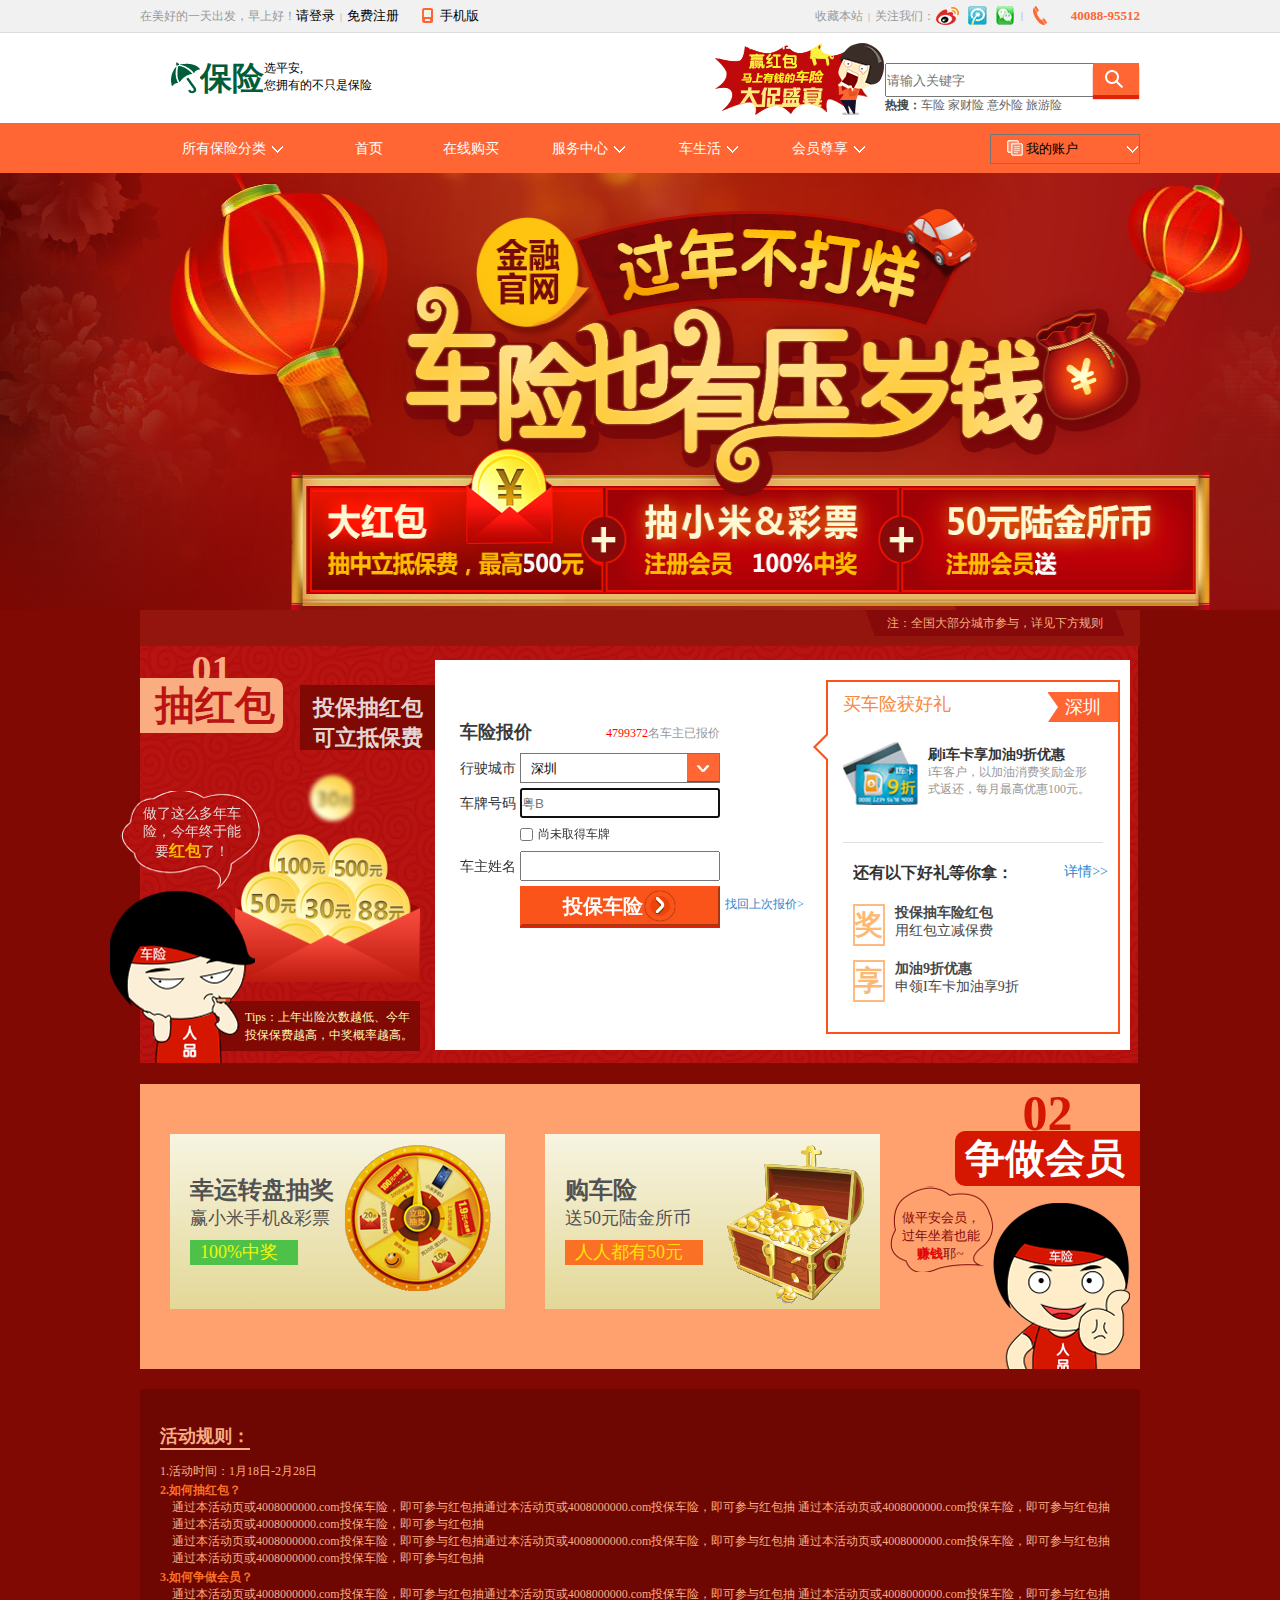
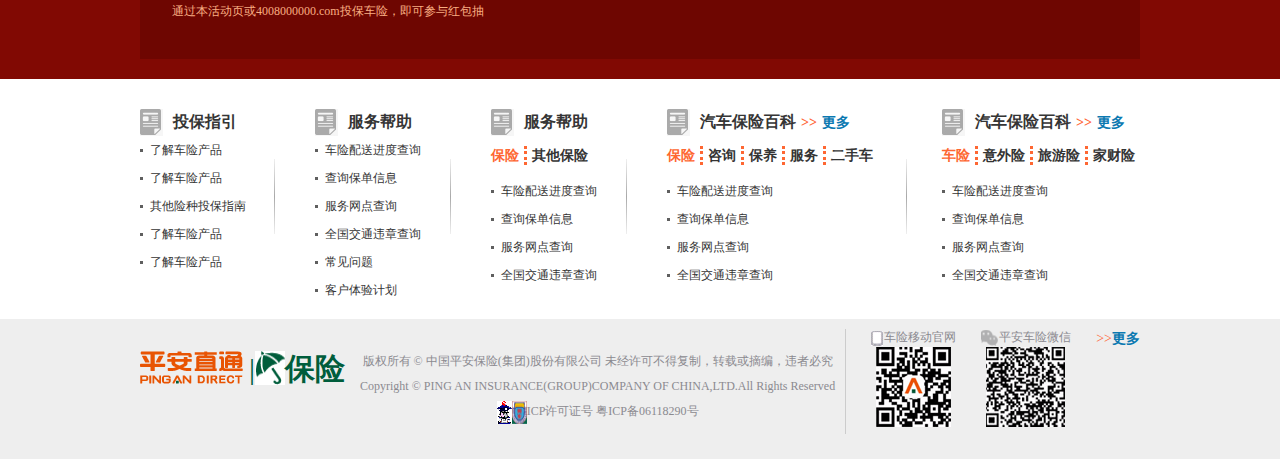
<file: index.html>
<!DOCTYPE html>
<html>
<head lang="en">
    <meta charset="UTF-8">
    <meta name="keywords" content="车险,保险,人生保险">
    <meta name="description" content="过年不打烊,车险也有压岁钱,赢红包,大促盛宴">
    <title>保险主页</title>
    <link rel="stylesheet" href="style/style.css">
</head>
<body>
<div class="wrap">
    <div class="top">
        <div class="header">
            <div class="header_top">
                <div class="header_left">
                    <p>在美好的一天出发，早上好！<a href="#"><span>请登录</span></a><b>|</b><a href="#"><span>免费注册</span></a>
                        <a href="#"><img src="images/phone.png" width="11" height="15"></a><strong><a href="#">手机版</a></strong>
                    </p>
                </div>
                <div class="header_right">
                    <p class="joinus"><a href="#">收藏本站</a><b>|</b><a href="#">关注我们：</a></p>
                        <a href="#"><img class="tweet" src="images/tweet.png" width="24" height="20"></a>
                        <a href="#"><img  class="blog" src="images/blog.png" width="20" height="20"></a>
                        <a href="#"><img class="wechat" src="images/wechat.png" width="19" height="20"></a>
                    <span>|</span><a href="#"><img class="tel" src="images/tel-phone.png" width="16" height="20"></a><strong>40088-95512</strong>
                </div>
            </div>
        </div>
        <div class="header_content">
            <div class="logo_left">
                <img src="images/logo.png" width="30" height="32">
                <h3>保险</h3>
                <div class="logo_left_test">
                       <span>选平安,<br>
                       您拥有的不只是保险
                       </span>
                </div>
            </div>
            <div class="logo_right">
            <img id="ban_logo" src="images/banner_logo.png" width="170" height="73">
            <form class="searchbox" action="#" method="post" enctype="multipart/form-data">
                <input type="text" id="test" name="test" placeholder="请输入关键字"><input type="button" id="search" name="search">
                <img src="images/search_logo.png" width="24" height="22">
                <p><span>热搜：</span><a href="#">车险</a> <a href="#">家财险</a> <a href="#">意外险</a> <a href="#">旅游险</a></p>
            </form>
            </div>
        </div>
        <div class="header_bottom">
            <div class="nav_all">
            <div class="nav">
                <ul class="nav_list">
                    <li class="nav_one"><a href="#">所有保险分类</a><img src="images/arrow.png" width="13" height="8">
                        <ul class="subMenu">
                        <li class="item"><a href="#">家财险</a></li>
                        <li class="item"><a href="#">商业险</a></li>
                        <li class="item"><a href="#">意外险</a></li>
                        <li class="item"><a href="#">旅游险</a></li>
                        <li class="item"><a href="#">车险</a></li>
                    </ul>
                    </li>
                    <li class="nav_two"><a href="#">首页</a></li>
                    <li class="nav_three"><a href="#">在线购买</a></li>
                    <li class="nav_four"><a href="#">服务中心<img src="images/arrow.png" width="13" height="8"></a>
                        <ul class="subMenu">
                            <li class="item"><a href="#">家财险</a></li>
                            <li class="item"><a href="#">商业险</a></li>
                            <li class="item"><a href="#">意外险</a></li>
                            <li class="item"><a href="#">旅游险</a></li>
                            <li class="item"><a href="#">车险</a></li>
                        </ul>
                    </li>
                    <li class="nav_five"><a href="#">车生活<img src="images/arrow.png" width="13" height="8"></a>
                        <ul class="subMenu">
                            <li class="item"><a href="#">家财险</a></li>
                            <li class="item"><a href="#">商业险</a></li>
                            <li class="item"><a href="#">意外险</a></li>
                            <li class="item"><a href="#">旅游险</a></li>
                            <li class="item"><a href="#">车险</a></li>
                        </ul>
                    </li>
                    <li class="nav_six"><a href="#">会员尊享<img src="images/arrow.png" width="13" height="8"></a>
                        <ul class="subMenu">
                            <li class="item"><a href="#">家财险</a></li>
                            <li class="item"><a href="#">商业险</a></li>
                            <li class="item"><a href="#">意外险</a></li>
                            <li class="item"><a href="#">旅游险</a></li>
                            <li class="item"><a href="#">车险</a></li>
                        </ul>
                    </li>
                </ul>
            </div>
            <div class="select">
                <form action="#" method="post" enctype="multipart/form-data">
                    <img src="images/book.png" width="20" height="22">
                    <select>
                        <option selected="selected">我的账户</option>
                        <option>我的账户</option>
                        <option>我的账户</option>
                        <option>我的账户</option>
                        <option>我的账户</option>
                    </select>
                </form>
            </div>
            </div>
        </div>
    </div>
    <div class="main">
        <div class="banner">
            <a href="#"><img src="images/banner.png" width="1500" height="437"></a>
        </div>
        <div class="msg_bg">
            <div class="msg">
                <span>注：全国大部分城市参与，详见下方规则</span>
            </div>
        </div>
        <div class="content">
            <div class="content_top">
            <div class="left_side">
                <div class="left_side_top">
                    <div class="side_top_title">
                        <a href="#"><h3>01</h3>
                        <p><span>抽红包</span></p></a>
                    </div>
                    <div class="side_top_msg">
                        <a href="#"><p>投保抽红包<br>可立抵保费</p></a>
                    </div>
                </div>
                <div class="left_side_bottom">
                    <div class="left_side_bg">
                    </div>
                    <div class="side_bottom_msg">
                        <p>做了这么多年车险，今年终于能要<span>红包</span>了！ </p>
                    </div>
                    <div class="gold_li">
                        <a href="#"><img src="images/gold_li.png" width="43" height="50"></a>
                    </div>
                    <div class="gold">
                        <a href="#"><img src="images/gold.png" width="190" height="148"></a>
                    </div>
                    <div class="people_bg">
                    </div>
                    <div class="side_bottom_guide">
                        <p>Tips：上年出险次数越低、今年投保保费越高，中奖概率越高。 </p>
                    </div>
                </div>
            </div>
            <div class="content_side">
            <div class="mid_side">
                <div class="mid_side_form">
                    <h3>车险报价</h3>
                    <p><span>4799372</span>名车主已报价</p>
               <br>
                <form class="form" action="#" method="post" enctype="multipart/form-data">
                    行驶城市<select>
                    <option>北京</option>
                    <option>广州</option>
                    <option selected="selected">深圳</option>
                    <option>上海</option>
                    </select><br>
                    车牌号码<input type="text" id="text2" name="text2" required autofocus placeholder="粤B"><br>
                    <input type="checkbox" id="button" name="button" ><label for="button"><strong>尚未取得车牌</strong><br></label>
                    车主姓名<input type="text" id="text1" name="text1"><br>
                    <input type="submit" id="button1" name="button1" value="投保车险       ">
                    <div class="form_btn">
                        <a href="#"><img src="images/btn.png"></a>
                    </div>
                    <a href="#" class="form_link">找回上次报价></a>
                </form>
                </div>
            </div>
                <div class="right_side">
                    <div class="right_side_top">
                        <p>买车险获好礼</p>
                        <span>深圳</span>
                    </div>
                    <div class="right_side_guide">
                        <a href="#"><img src="images/card.png" width="75" height="63"></a>
                        <div class="side_guide_item">
                        <h3><a href="#">刷i车卡享加油9折优惠</a></h3>
                        <p>i车客户，以加油消费奖励金形式返还，每月最高优惠100元。</p>
                        </div>
                    </div>
                    <div class="right_side_con">
                    <div class="right_side_msg">
                        <p>还有以下好礼等你拿：</p>
                        <span><a href="#">详情>></a></span>
                    </div>
                    <div class="side_item_one">
                        <a href="#"><p><span>奖投保抽车险红包</span><br>用红包立减保费</p> </a>
                    </div>
                    <div class="side_item_two">
                    <a href="#"><p><span>享加油9折优惠</span><br>申领I车卡加油享9折</p></a>
                    </div>
                    </div>
                </div>
            </div>
        </div>
            <div class="content_bottom">
                <div class="service">
                    <div class="turntable_all">
                        <div class="turntable_text">
                        <h3><a href="#">幸运转盘抽奖</a></h3>
                        <p><a href="#">赢小米手机&彩票</a></p>
                        <span><a href="#">100%中奖</a></span>
                        </div>
                        <div class="turntable">
                            <a href="#"><img src="images/turntable.png" width="150" height="150"></a>
                        </div>
                    </div>
                    <div class="gold_box">
                        <div class="gold_box_text">
                            <h3><a href="#">购车险</a></h3>
                            <p><a href="#">送50元陆金所币</a></p>
                            <span><a href="#">人人都有50元</a></span>
                        </div>
                        <div class="gold_box_img">
                            <a href="#"><img src="images/gold_box.png" width="138" height="160"></a>
                        </div>
                    </div>
                </div>
                <div class="outside">
                    <div class="outside_title">
                        <h3><a href="#">02</a></h3>
                        <p><a href="#">争做会员</a></p>
                    </div>
                    <div class="outside_content">
                        <div class="outside_bg"></div>
                        <div class="outside_msg">
                            <p>做平安会员，过年坐着也能<span>赚钱</span>耶~</p>
                        </div>
                        <div class="outside_img">
                            <a href="#"><img src="images/people_bg1.png" width="138" height="168"/></a>
                        </div>
                    </div>
                </div>
            </div>
            <div class="content_footer">
                <div class="content_footer_list">
                    <h3>活动规则：</h3>
                    <p class="activity_time">1.活动时间：1月18日-2月28日</p>
                    <strong>2.如何抽红包？</strong>
                    <p class="list_sub">通过本活动页或4008000000.com投保车险，即可参与红包抽通过本活动页或4008000000.com投保车险，即可参与红包抽
                        通过本活动页或4008000000.com投保车险，即可参与红包抽通过本活动页或4008000000.com投保车险，即可参与红包抽</p>
                    <p class="list_sub">通过本活动页或4008000000.com投保车险，即可参与红包抽通过本活动页或4008000000.com投保车险，即可参与红包抽
                        通过本活动页或4008000000.com投保车险，即可参与红包抽通过本活动页或4008000000.com投保车险，即可参与红包抽</p>
                    <strong>3.如何争做会员？</strong>
                    <p class="list_sub">通过本活动页或4008000000.com投保车险，即可参与红包抽通过本活动页或4008000000.com投保车险，即可参与红包抽
                        通过本活动页或4008000000.com投保车险，即可参与红包抽通过本活动页或4008000000.com投保车险，即可参与红包抽</p>
                </div>
            </div>
        </div>
    </div>
    <div class="footer">
        <div class="footer_content">
            <div class="footer_list">
                <h3><img src="images/text_logo.png" width="23" height="27"><a href="#">投保指引</a></h3>
                <ul class="footer_guide">
                    <li><a href="#">了解车险产品</a></li>
                    <li><a href="#">了解车险产品</a></li>
                    <li><a href="#">其他险种投保指南</a></li>
                    <li><a href="#">了解车险产品</a></li>
                    <li><a href="#">了解车险产品</a></li>
               </ul>
            </div>
            <div class="footer_list_one">
                <h3><img src="images/text_logo.png" width="23" height="27"><a href="#">服务帮助</a></h3>
                <ul class="footer_guide">
                    <li><a href="#">车险配送进度查询</a></li>
                    <li><a href="#">查询保单信息</a></li>
                    <li><a href="#">服务网点查询</a></li>
                    <li><a href="#">全国交通违章查询</a></li>
                    <li><a href="#">常见问题</a></li>
                    <li><a href="#">客户体验计划</a></li>
                </ul>
            </div>
            <div class="footer_list_one">
                <h3><img src="images/text_logo.png" width="23" height="27"><a href="#">服务帮助</a></h3>
                <ul class="footer_list_guide">
                    <li class="list_guide_item"><a href="#">保险</a></li>
                    <li class="list_guide_item_one"><a href="#">其他保险</a></li>
                </ul>
                <ul class="footer_guide">
                    <li><a href="#">车险配送进度查询</a></li>
                    <li><a href="#">查询保单信息</a></li>
                    <li><a href="#">服务网点查询</a></li>
                    <li><a href="#">全国交通违章查询</a></li>

                </ul>
            </div>
            <div class="footer_list_two">
                <h3><img src="images/text_logo.png" width="23" height="27"><a href="#">汽车保险百科</a><span>>></span><strong><a href="#">更多</a></strong></h3>
                <ul class="footer_list_guide">
                    <li class="list_guide_item"><a href="#">保险</a></li>
                    <li class="list_guide_item_one"><a href="#">咨询</a></li>
                    <li class="list_guide_item_one"><a href="#">保养</a></li>
                    <li class="list_guide_item_one"><a href="#">服务</a></li>
                    <li class="list_guide_item_one"><a href="#">二手车</a></li>
                </ul>
                <ul class="footer_guide">
                    <li><a href="#">车险配送进度查询</a></li>
                    <li><a href="#">查询保单信息</a></li>
                    <li><a href="#">服务网点查询</a></li>
                    <li><a href="#">全国交通违章查询</a></li>
                </ul>
            </div>
            <div class="footer_list_three">
                <h3><img src="images/text_logo.png" width="23" height="27"><a href="#">汽车保险百科</a><span>>></span><strong><a href="#">更多</a></strong></h3>
                <ul class="footer_list_guide">
                    <li class="list_guide_item"><a href="#">车险</a></li>
                    <li class="list_guide_item_one"><a href="#">意外险</a></li>
                    <li class="list_guide_item_one"><a href="#">旅游险</a></li>
                    <li class="list_guide_item_one"><a href="#">家财险</a></li>
                </ul>
                <ul class="footer_guide">
                    <li><a href="#">车险配送进度查询</a></li>
                    <li><a href="#">查询保单信息</a></li>
                    <li><a href="#">服务网点查询</a></li>
                    <li><a href="#">全国交通违章查询</a></li>
                </ul>
            </div>
        </div>
    </div>
    <div class="footer_one">
        <div class="footer_bottom">
            <div class="footer_bottom_tittle">
                <a href="#"><img src="images/pa_logo.png" width="105" height="34"></a>
                <span>|</span><a href="#"><img src="images/logo.png" width="30" height="34"></a><a href="#">保险</a>
            </div>
            <div class="copyright">
                <p>版权所有 © 中国平安保险(集团)股份有限公司 未经许可不得复制，转载或摘编，违者必究</p>
                <p>Copyright © PING AN INSURANCE(GROUP)COMPANY OF CHINA,LTD.All Rights Reserved</p>
                <p><img src="images/copyright_logo.png"><img src="images/copyright_logo1.png" width="15" height="25">ICP许可证号 粤ICP备06118290号</p>
            </div>
            <div class="code">
                <ul class="website">
                    <li class="website_one"><img src="images/website.png" width="13" height="17"><a href="#">车险移动官网</a></li>
                    <li class="website_two"><img src="images/website_code.png" width="76" height="81"></li>
                </ul>
                <ul class="website">
                    <li class="website_one"><img src="images/weChat1.png" width="18" height="17">平安车险微信</li>
                    <li class="website_two"><img src="images/weChat_code.png" width="81" height="81"></li>
                </ul>
            </div>
            <p class="footer_msg"><span>>></span><strong><a href="#">更多</a></strong></p>
        </div>
    </div>
</div>
</body>
</html>
</file>
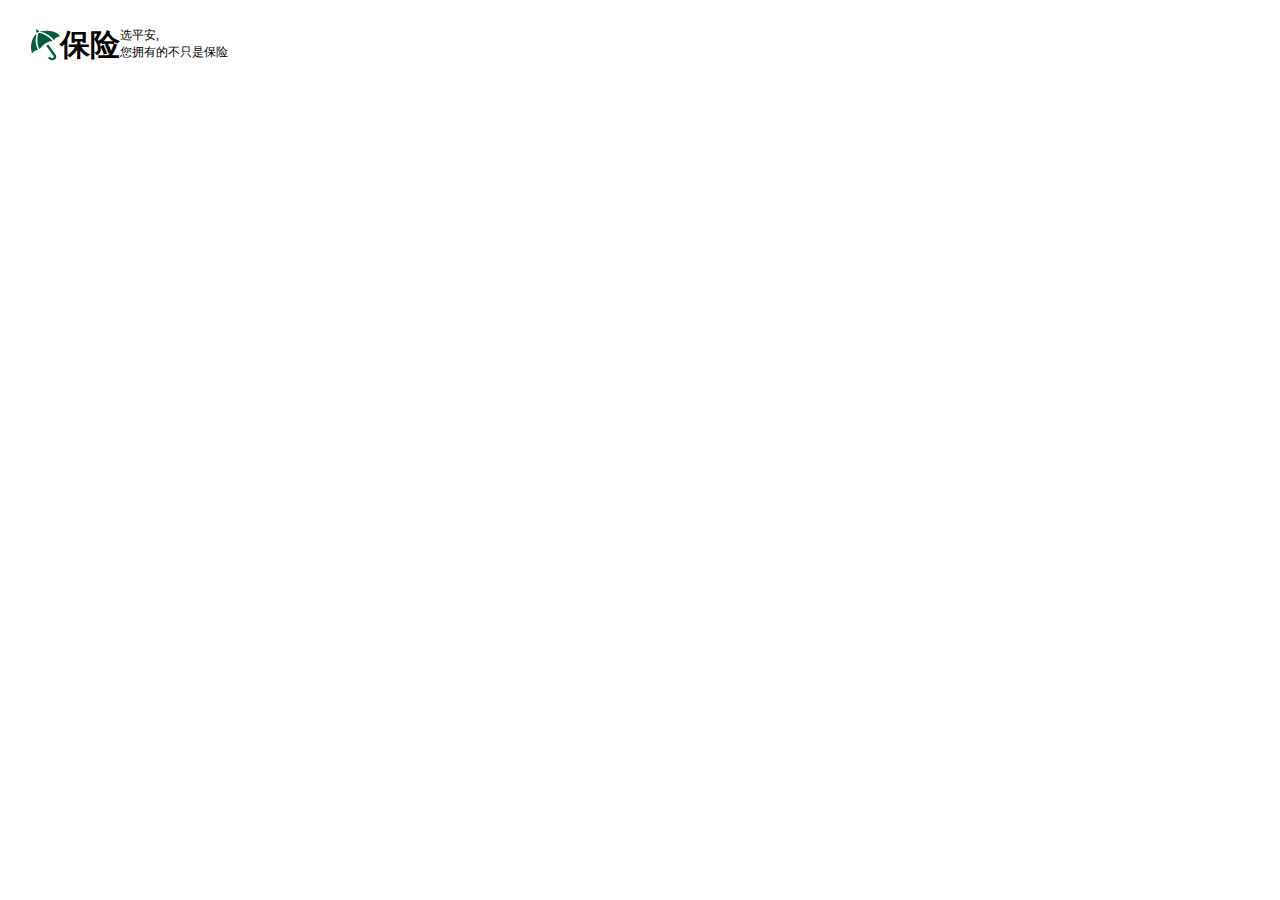
<file: css-center.html>
<!DOCTYPE html>
<html>
<head lang="en">
    <meta charset="UTF-8">
    <title>图片多行文字混合垂直居中</title>
    <style>
        body,h3{
            margin:0;
            padding:0;
        }
    .logo_left{
        height:90px;
        font-size:26px;
    }
    .logo_left img{
        float:left;
        margin-top:29px;
        margin-left:30px;
    }
    .logo_left h3{
        float:left;
        line-height:90px;
    }
    .logo_left_test{
        height:90px;
        display:table-cell;
        vertical-align:middle;
    }
    .logo_left_test span{
        display:inline-block;
        font-size:12px;
    }
    </style>
</head>
<body>
<div class="logo_left">
    <img src="images/logo.png" width="30" height="32">
    <h3>保险</h3>

    <div class="logo_left_test">
                       <span>选平安,<br>
                       您拥有的不只是保险
                       </span>
    </div>
</div>
</body>
</html>
</file>
<file: style/style.css>
body,h3,p,ul,input{
    margin:0;
    padding:0;
}
.wrap{
    width:100%;
}
.top{
    width:100%;
}
.header{
    width:100%;
    height:32px;
    background-color:#f1f1f1;
    border-bottom:1px solid #dcdcdc;
}
.header_top{
    width:1000px;
    margin:0 auto;
}
.header_left{
    height:32px;
    float:left;
    line-height:32px;
    position:relative;
}
.header_left p{
    color:#999999;
    font-size:12px;
}
.header_left p a{
    color:#000;
    text-decoration:none;
}
.header_left p a:hover{
    background-color:#03ee98;
}
.header_left p b{
    font-weight:normal;
    font-size:10px;
    margin:0 5px;
}
.header_left p span{
    font-size:13px;
}
.header_left p img{
    position:absolute;
    top:7.5px;
    margin-left:20px;
}
.header_left p strong{
    font-size:13px;
    font-weight:normal;
    margin-left:38px;
}
.header_right{
    width:330px;
    float:right;
    height:32px;
    line-height:32px;
    position:relative;
}
.joinus{
    position:absolute;
    right:205px;
    color:#999999;
    font-size:12px;
}
.joinus b{
    font-size:10px;
    font-weight:normal;
    margin:0 5px;
}
.header_right span{
    position:absolute;
    right:117px;
    color:#999999;
    font-size:10px;
}
.header_right strong{
    position:absolute;
    right:0;
    color:#ff6633;
    font-size:13px;
}
.header_right img{
    position:absolute;
    top:6px;
}
.header_right a{
    text-decoration:none;
    color:#999999;
}
.header_right a:hover{
    color:#000;
}
.tweet{
    right:180px;
}
.blog{
    right:152px;
}
.wechat{
    right:125px;
}
.tel {
    right:92px;
}
.header_content{
    width:1000px;
    height:90px;
    margin:0 auto;
}
.logo_left{
    height:90px;
    float:left;
    position:relative;
}
.logo_left img{
    position:absolute;
    top:29px;
    left:30px;
}
.logo_left h3{
    float:left;
    line-height:90px;
    margin-left:60px;
    color:#005d3b;
    font-size:32px;
}
.logo_left_test{
    display:table-cell;
    vertical-align:middle;
    height:90px;
    font-size:32px;
}
.logo_left_test span{
    display:inline-block;
    font-size:12px;
}
.logo_right{
    float:right;
}
.searchbox{
    float:right;
    margin-top:30px;
    position:relative;
}
#ban_logo{
    float:left;
    margin-top:10px;
}
#test{
    width:205px;
    height:30px;

}
#search{
    width:46px;
    height:32px;
    vertical-align:top;
    position:relative;
    right:1px;
    background-color:#ff6633;
    border:5px solid #ff6633;
    box-shadow:0 4px 1px #de2309;
}
.searchbox p{
    color:#666666;
    font-size:12px;
}
.searchbox p a{
    color:#666666;
    text-decoration:none;
}
.searchbox p a:hover{
    color:#f00;
}
.searchbox span{
    color:#474747;
    font-weight:bold;
}
.searchbox img{
    position:absolute;
    top:5px;
    right:13px;
}
.header_bottom{
    width:100%;
    height:50px;
    line-height:50px;
    background-color:#ff6633;
}
.nav_all{
    width:1000px;
    height:50px;
    margin:0 auto;
}
.nav_list{
    text-align:center;
}
.nav{
    float:left;
    height:50px;
    position:relative;
}
.nav ul{
    list-style:none;
}
.nav_list a{
    text-decoration:none;
    color:#fff;
    font-size:14px;
}
.nav_list li{
    height:50px;
    float:left;
}
.nav_list img{
    margin-left:5px;
}
.subMenu li{
    float:none;
    height:30px;
    line-height:30px;
}
.nav_one{
    width:185px;
}
.item:hover{
    background-color:#ff855c;
}
.nav_one:hover .subMenu{
    display:block;
    position:absolute;
    z-index:10;
}
.nav_four:hover .subMenu{
    display:block;
    position:absolute;
    z-index:10;
}
.nav_five:hover .subMenu{
     display:block;
     position:absolute;
     z-index:10;
 }
.nav_six:hover .subMenu{
    display:block;
    position:absolute;
    z-index:10;
}
.subMenu{
    width:80px;
    display:none;
    background-color:#ff6633;
}
.nav_two,.nav_three{
    padding:0 30px;
}
.nav_four,.nav_five,.nav_six{
    width:120px;
    text-align:center;
}
.nav_two:hover,.nav_three:hover{
    background-color:#ff855c;
}
.select{
    float:right;
}
.select form img{
    position:relative;
    top:5px;
    left:40px;
}
.select select{
    width:150px;
    height:30px;
    padding:0 35px;
    appearance:none;
    -moz-appearance:none;
    -webkit-appearance:none;
    background:url(../images/arrow.png) no-repeat scroll right center transparent;
    padding-right:14px;
}
.main{
    width:100%;
    background-color:#810903;
    padding-bottom:20px;
}
.banner{
    height:437px;
}
.banner a{
    height:437px;
    text-decoration:none;
}
.msg_bg{
    width:1000px;
    height:36px;
    margin:0 auto;
    background-color:#93150e;
}
.msg{
    width:250px;
    height:26px;
    float:right;
    margin-right:20px;
    text-align:center;
    background-color:#850a09;
    -webkit-transform:skew(20deg);
}
.msg span{
    display:inline-block;
    color:#f9ad81;
    font-family:"宋体";
    font-size:12px;
    line-height:26px;
    -webkit-transform:skew(-20deg);
}
.content{
    position:relative;
    z-index:1;
    width:1000px;
    margin:0 auto;
}
.content_top{
    width:1000px;
    height:418px;
    background:url(../images/content_top_bg.png) no-repeat;
    background-size:cover;
    overflow:hidden;
}
.left_side{
    width:295px;
    height:418px;
    float:left;
}
.left_side_top{
    height:104px;
}
.side_top_title{
    width:143px;
    float:left;
}
.side_top_title a{
    text-decoration:none;
}
.side_top_title h3{
    color:#f9ad81;
    font-size:40px;
    font-weight:bold;
    text-align:center;
    position:relative;
}
.side_top_title p{
    color:#b91412;
    font-size:40px;
    font-weight:bold;
    background-color:#f9ad81;
    border-radius:0 10px 10px 0;
    position:relative;
    top:-15px;
    z-index:1;
}
.side_top_title p span{
    margin-left:15px;
}
.side_top_msg{
    width:135px;
    height:65px;
    float:right;
    margin-top:39px;
    text-align:center;
    background-color:#800903;
}
.side_top_msg a{
    text-decoration:none;
}
.side_top_msg p{
    margin-top:7.5px;
    color:#e4d5d4;
    font-family:"宋体";
    font-size:22px;
    font-weight:bold;
}
.left_side_bg{
    width:140px;
    height:98px;
    position:absolute;
    top:145px;
    left:-20px;
    background:url(../images/msg_logo.png) no-repeat;
}
.side_bottom_msg{
    width:104px;
    height:55px;
    position:relative;
    top:55px;
    z-index:1;
    text-align:center;
}
.side_bottom_msg p{
    color:#e4d5d4;
    font-family:"微软雅黑";
    font-size:14px;
}
.side_bottom_msg p span{
    color:#ffbc00;
    font-size:16px;
    font-weight:bold;
}
.gold_li{
    position:relative;
    top:-30px;
    left:170px;
    filter: url(blur.svg#blur);
    filter:blur(2px);
    -webkit-filter:blur(2px);
    -ms-filter:blur(2px);
    filter: progid:DXImageTransform.Microsoft.Blur(PixelRadius=10, MakeShadow=false);
}
.gold{
    position:relative;
    top:-25px;
    left:95px;
}
.people_bg{
    width:145px;
    height:180px;
    position:absolute;
    top:237px;
    left:-30px;
    z-index:1;
    background:url(../images/people_logo.png) no-repeat;
}
.side_bottom_guide{
    width:260px;
    height:50px;
    margin-left:20px;
    background-color:#800903;
    position:relative;
    top:-10px;
}
.side_bottom_guide p{
    width:175px;
    height:30px;
    float:right;
    margin-top: 7px;
    line-height:18px;
    color:#fff5b3;
    font-family:"宋体";
    font-size:12px;
}
.content_side{
    width:695px;
    height:390px;
    float:left;
    margin-top:14px;
    background-color:#fff;
}
.mid_side{
    width:350px;
    height:330px;
    float:left;
    margin-top:60px;
    margin-left:25px;
}
.mid_side_form{
    width:260px;
}
.mid_side_form h3{
    float:left;
    color:#3b3b3b;
    font-family:"华文楷体";
    font-size:18px;
}
.mid_side_form p{
    float:right;
    margin-top:5px;
    color:#999999;
    font-size:12px;
}
.mid_side_form span{
    color:#f00;
}
.form{
    margin-top:10px;
    color:#333333;
    font-size:14px;
}
.form select{
    width:200px;
    height:30px;
    margin-top:5px;
    margin-left:4px;
    padding-left:10px;
    appearance:none;
    -moz-appearance:none;
    -webkit-appearance:none;
    -o-appearance:none;
    background:url(../images/btn_b.png) no-repeat scroll right transparent;
}
#text2{
    width:196px;
    height:26px;
    margin-top:5px;
    margin-left:4px;
}
#button{
    display:table-cell;
    margin:10px 5px 10px 60px;
    vertical-align:middle;
}
.form strong{
    font-size:12px;
    font-weight:normal;
}
#text1{
    width:196px;
    height:26px;
    margin-left:4px;
}
#button1{
    width:200px;
    height:40px;
    margin-top:5px;
    margin-left:60px;
    border-color:#fb541b;
    box-shadow:0 2px #de2309;
    color:#fff;
    font-family:"华文楷体";
    font-size:20px;
    font-weight:bold;
    background-color:#fb541b;
}
.form_btn{
    width:20px;
    height:20px;
    position:relative;
    top:-35px;
    left:185px;
    line-height:30px;
    border-radius:20px;
    box-shadow:0 0 1px #000;
    border:5px solid #fb541b;
    background-color:#ec440a;
    text-align:center;
}
.form_link{
    position:relative;
    top:-60px;
    left:265px;
    color:#2e84ca;
    font-size:12px;
    text-decoration:none;
}
.right_side{
    position:relative;
    width:275px;
    height:350px;
    float:right;
    margin-top:20px;
    margin-right:10px;
    padding-left:15px;
    border:2px solid #fb541b;
}
.right_side:before{
    position:absolute;
    content:"";
    width:0;
    height:0;
    right:290px;
    top:50px;
    border-right:15px solid #fb541b;
    border-top:15px solid transparent;
    border-bottom:15px solid transparent;

}
.right_side:after{
    position:absolute;
    content:"";
    width:0;
    height:0;
    right:290px;
    top:53px;
    border-right:12px solid #fff;
    border-top:12px solid transparent;
    border-bottom:12px solid transparent;
}
.right_side a{
    text-decoration:none;
}
.right_side_top{
    margin-top:10px;
    overflow:hidden;
}
.right_side_top p{
    float:left;
    color:#f9893d;
    font-size:18px;
}
.right_side_top span{
    position:relative;
    width:70px;
    height:30px;
    line-height:30px;
    float:right;
    color:#fff;
    font-size:18px;
    text-align:center;
    background-color:#ff6633;
}
.right_side_top span:after{
    position:absolute;
    content:"";
    left:0;
    top:1px;
    border-left:10px solid #fff;
    border-top:14px solid transparent;
    border-bottom:15px solid transparent;
}
.right_side_guide{
    width:260px;
    height:100px;
    margin-top:20px;
    border-bottom:1px solid #dedfde;
}
.right_side_guide img{
    float:left;
}
.side_guide_item{
    width:170px;
    float:left;
    margin-left:10px;
}
.right_side_guide h3 a{
    color:#333333;
    font-size:14px;
    font-family:"黑体";
}
.right_side_guide p{
    color:#999;
    font-size:12px;
}
.right_side_con{
    margin-left:10px;
    margin-top:20px;
}
.right_side_msg{
    overflow:hidden;
}
.right_side_msg p{
    float:left;
    color:#333333;
    font-family:"微软雅黑";
    font-weight:bold;
}
.right_side_msg a{
    float:right;
    margin-right:10px;
    color:#2986ce;
    font-family:"宋体";
    font-size:14px;
}
.side_item_one{
    margin-top:20px;

}
.side_item_one p::first-letter{
    font-size:2em;
    color:#fcb974;
    border:2px solid #feba81;
    margin-right:10px;
    float:left;
}
.side_item_one span{
    color:#474747;
    font-size:14px;
    font-weight:bold;
}
.side_item_one p{
    color:#474747;
    font-size:14px;
}
.side_item_two{
    margin-top:20px;
}
.side_item_two p::first-letter{
    font-size:2em;
    color:#fcb974;
    border:2px solid #feba81;
    margin-right:10px;
    float:left;
}
.side_item_two span{
    color:#474747;
    font-size:14px;
    font-weight:bold;
}
.side_item_two p{
    color:#474747;
    font-size:14px;
}
.content_bottom{
    width:1000px;
    height:285px;
    margin:20px auto;
    background-color:#ffa16e;
    overflow:hidden;
}
.service{
    width:740px;
    height:175px;
    margin-top:50px;
    float:left;
}
.service a{
    text-decoration:none;
}
.turntable_all{
    width:335px;
    height:175px;
    float:left;
    margin-left:30px;
    background:-webkit-linear-gradient(top,#f7f4e1,#e3d897);
    background:-ms-linear-gradient(top,#f7f4e1,#e3d897);
}
.turntable_text{
    float:left;
    margin-left:20px;
    margin-top:40px;
}
.turntable_text h3 a{
    color:#535252;
    font-size:24px;
    font-family:"微软雅黑";
}
.turntable_text p a{
    color:#535252;
    font-size:18px;
    font-family:"微软雅黑";
}
.turntable_text span{
    display:inline-block;
    margin-top:10px;
    height:25px;
    padding:0 20px 0 10px;
    line-height:25px;
    background-color:#4dc148;
}
.turntable_text span a {
    color:#eef70b;
    font-size:18px;
}
.turntable{
    float:right;
    margin-right:10px;
    margin-top:10px;
}
.gold_box{
    width:335px;
    height:175px;
    float:right;
    margin-left:30px;
    background:-webkit-linear-gradient(top,#f7f4e1,#e3d897);
    background:-ms-linear-gradient(top,#f7f4e1,#e3d897);
}
.gold_box_text{
    float:left;
    margin-left:20px;
    margin-top:40px;
}
.gold_box_text h3 a{
    color:#535252;
    font-size:24px;
    font-family:"微软雅黑";
}
.gold_box_text  p a{
    color:#535252;
    font-size:18px;
    font-family:"微软雅黑";
}
.gold_box_text span{
    display:inline-block;
    margin-top:10px;
    height:25px;
    padding:0 20px 0 10px;
    background-color:#fa7126;
}
.gold_box_text span a{
    color:#fee009;
    font-size:18px;
    line-height:25px;
}
.gold_box_img{
    float:right;
    margin-right:15px;
    margin-top:10px;
}
.outside{
    width:250px;
    height:285px;
    float:right;
}
.outside a{
    text-decoration:none;
}
.outside_title{
    float:right;
}
.outside_title h3{
    width:185px;
    height:60px;
    text-align:center;
}
.outside_title h3 a{
    color:#d51701;
    font-size:50px;
}
.outside_title p{
    position:relative;
    top:-13px;
    z-index:1;
    border-radius:10px 0 0 10px;
    background-color:#d51701;
}
.outside_title p a{
    margin-left:10px;
    color:#fff;
    font-size:40px;
    font-weight:bold;
}
.outside_bg{
    width:103px;
    height:88px;
    position:relative;
    top:100px;
    background:url(../images/msg_logo1.png) no-repeat;
}
.outside_msg{
    position:relative;
    z-index:1;
    margin-left:8px;
    margin-top:10px;
    text-align:center;
    float:left;
}
.outside_msg p{
    width:85px;
    height:53px;
    color:#840a09;
    font-size:13px;
    font-family:"微软雅黑";
}
.outside_msg span{
    color:#e30200;
    font-weight:bold;
}
.outside_img{
    width:138px;
    height:168px;
    float:right;
    margin-right:10px;
    margin-top:4px;
}
.outside_img img{
    display:block;
}
.content_footer{
    width:1000px;
    height:270px;

    background-color:#6e0601;
    overflow:hidden;
}
.content_footer_list{
    margin:35px 25px 0px 20px;
}
.content_footer h3{
    width:90px;
    color:#f9ad81;
    font-size:18px;
    font-family:"微软雅黑";
    border-bottom:2px solid #f9ad81;
}
.content_footer_list p{
    color:#f9ad81;
    font-size:12px;
    font-family:"宋体";
}
.activity_time{
    margin-top:13px;
}
.content_footer_list strong{
    color:#fa7126;
    font-size:12px;
    font-family:"宋体";
    line-height:17px;
}
.list_sub{
    margin-left:12px;
    line-height:17px;
}
.footer{
    width:100%;
    height:240px;
    background-color:#fff;
}
.footer_content{
    width:1000px;
    margin:0 auto;
}
.footer_list{
    width:135px;
    float:left;
    margin-top:30px;
}
.footer_list_one{
    width:106px;
    float:left;
    position:relative;
    margin-top:30px;
    padding-left:40px;
    padding-right:30px;
}
.footer_list_one:before{
    content:"";
    position:absolute;
    top:50px;
    left:-1px;
    width:1px;
    height:75px;
    background:-webkit-linear-gradient(top,#efefef,#a9a9a9,#efefef);
    background:-moz-linear-gradient(top,#efefef,#a9a9a9,#efefef);
    background:-ms-linear-gradient(top,#efefef,#a9a9a9,#efefef);
}
.footer_list_one h3 a{
    color:#353535;
    font-size:16px;
}
.footer_list h3 a{
    color:#353535;
    font-size:16px;
}
.footer_list a:hover{
    color:#ff6636;
}
.footer_list_one a:hover{
    color:#ff6636;
}
.footer_list_one img{
    margin-right:10px;
    vertical-align:middle;
}
.footer_list_one a{
    text-decoration:none;
}
.footer_list img{
    margin-right:10px;
    vertical-align:middle;
}
.footer_list a{
    text-decoration:none;
}
.footer_guide{
    float:none;
}
.footer_guide li{
    list-style:none;
    background:url(../images/square.png) 0 50% no-repeat;
    padding-left:10px;
}
.footer_guide a{
    color:#353535;
    font-size:12px;
    line-height:28px;
}
.footer_list_guide{
    height:21px;
    margin:10px 0;
    list-style:none;
}
.footer_list_guide a{
    color:#343434;
    font-size:14px;
    font-weight:bold;
}
.list_guide_item_one{
    float:left;
    padding:0 5px;
}
.list_guide_item_one{
    border-left:3px dotted #fe6732;
}
.list_guide_item{
    float:left;
    padding-right:5px;
}
.list_guide_item a{
    color:#fe6732;
    font-size:14px;
    font-weight:bold;
}
.footer_list_two{
    width:215px;
    float:left;
    position:relative;
    margin-top:30px;
    padding-left:40px;
    padding-right:25px;
}
.footer_list_two:before{
    content:"";
    position:absolute;
    top:50px;
    left:-1px;
    width:1px;
    height:75px;
    background:-webkit-linear-gradient(top,#efefef,#a9a9a9,#efefef);
    background:-moz-linear-gradient(top,#efefef,#a9a9a9,#efefef);
    background:-ms-linear-gradient(top,#efefef,#a9a9a9,#efefef);
}
.footer_list_two h3 a{
    color:#353535;
    font-size:16px;
}
.footer_list_two a:hover{
    color:#ff6636;
}
.footer_list_two img{
    margin-right:10px;
    vertical-align:middle;
}
.footer_list_two a{
    text-decoration:none;
}
.footer_list_two h3 span{
    margin:0 5px;
    color:#ff6636;
    font-family:"宋体";
    font-size:14px;
}
.footer_list_two h3 strong a{
    color:#0c79b1;
    font-size:14px;
}
.footer_list_three{
    width:198px;
    float:left;
    position:relative;
    margin-top:30px;
    padding-left:35px;
}
.footer_list_three:before{
    content:"";
    position:absolute;
    top:50px;
    left:-1px;
    width:1px;
    height:75px;
    background:-webkit-linear-gradient(top,#efefef,#a9a9a9,#efefef);
    background:-moz-linear-gradient(top,#efefef,#a9a9a9,#efefef);
    background:-ms-linear-gradient(top,#efefef,#a9a9a9,#efefef);
}
.footer_list_three h3 a{
    color:#353535;
    font-size:16px;
}
.footer_list_three a:hover{
    color:#ff6636;
}
.footer_list_three img{
    margin-right:10px;
    vertical-align:middle;
}
.footer_list_three a{
    text-decoration:none;
}
.footer_list_three h3 span{
    margin:0 5px;
    color:#ff6636;
    font-family:"宋体";
    font-size:14px;
}
.footer_list_three h3 strong a{
    color:#0c79b1;
    font-size:14px;
}
.list_guide_item a:hover{
    color:#343434;
}
.footer_one{
    width:100%;
    height:140px;
    background-color:#eeeeee;
}
.footer_bottom{
    width:1000px;
    height:140px;
    margin:0 auto;
}
.footer_bottom_tittle{
    float:left;
    margin-top:30px;
}
.footer_bottom_tittle img{
    vertical-align:text-bottom;
}
.footer_bottom_tittle a{
    color:#005d3c;
    font-size:30px;
    font-weight:bold;
    text-decoration:none;
}
.footer_bottom_tittle span {
    color: #005d3c;
    font-size: 30px;
}
.copyright{
    float:left;
    margin:30px 10px 0 15px;
    color:#8b8a90;
    font-size:12px;
    text-align:center;
    line-height:25px;
}
.copyright img{
    vertical-align:middle;
}
.code{
    width:240px;
    height:105px;
    float:left;
    margin-top:10px;
    border-left:1px solid #cccccc;
}
.website{
    float:left;
    margin-left:25px;
    list-style:none;
}
.website_one img{
    vertical-align:middle;
}
.website_one {
    color: #8b8a90;
    font-size: 12px;
}
.website_one a{
    color: #8b8a90;
    text-decoration:none;
}
.website_two{
    margin-left:5px;
}
.footer_msg{
    margin-top:10px;
    float:right;
}
.footer_msg span{
    color:#ff6636;
    font-family:"宋体";
    font-size:14px;
}
.footer_msg strong a{
    color:#0c79b1;
    font-size:14px;
    text-decoration:none;
}
.footer_msg strong a:hover{
    color:#ff6636;
}
</file>
